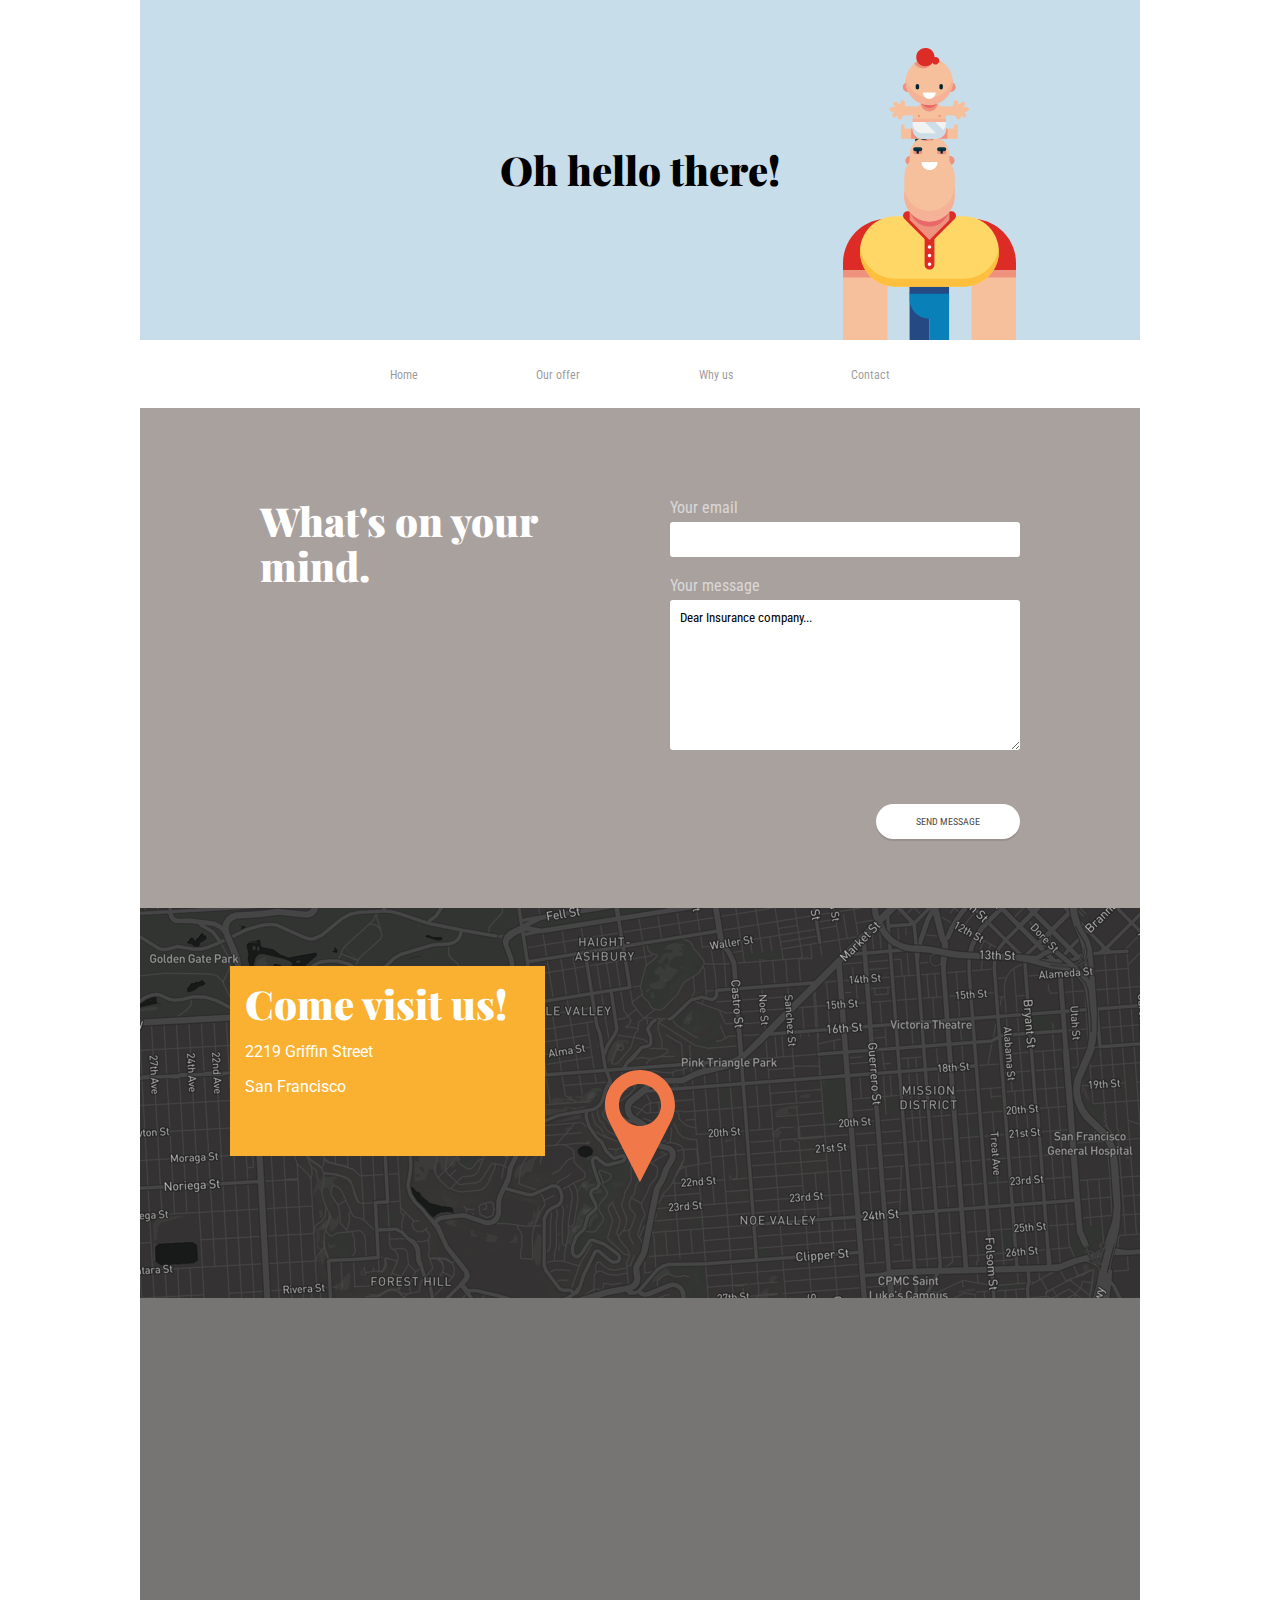
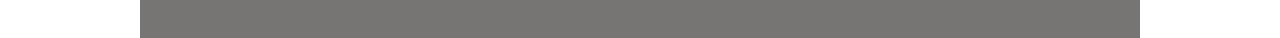
<file: contact.html>
<!DOCTYPE html>
<html lang="en">
  <head>
    <meta charset="UTF-8" />
    <meta name="viewport" content="width=device-width, initial-scale=1.0" />
    <meta http-equiv="X-UA-Compatible" content="ie=edge" />
    <link rel="stylesheet" href="css/contact.css" />
    <link
      href="https://fonts.googleapis.com/css?family=Playfair+Display:900|Roboto+Condensed:700|Roboto&display=swap"
      rel="stylesheet"
    />
    <title>Contact page</title>
  </head>
  <body>
    <div class="grid-container">
      <header>
        <div class="box1-container">
          <h1>Oh hello there!</h1>
        </div>
      </header>

      <!-- navigation start -->
      <nav>
        <ul>
          <li><a href="/index.html">Home</a></li>
          <li><a href="#">Our offer</a></li>
          <li><a href="#">Why us</a></li>
          <li><a href="/contact.html">Contact</a></li>
        </ul>
      </nav>
      <!-- navigation end -->

      <main class="main">
        <div class="main__content-1">
          <div class="main__content-1__left">
            <h2>What's on your mind.</h2>
          </div>
          <div class="main__content-1__right">
            <form action="" class="contact-form">
              <label class="font-large text-light-grey roboto_c"
                >Your email
              </label>
              <input type="text" class="font-medium  width-100 text-black" />
              <br /><br />
              <label class="font-large text-light-grey roboto_c"
                >Your message
              </label>
              <textarea
                id="contact-message"
                class="width-100  font-medium roboto_c text-black"
              >
Dear Insurance company...</textarea
              >

              <input type="button" value="SEND MESSAGE" class="bgr-white" />
            </form>
          </div>
        </div>
      </main>

      <section id="address">
        <div class="text-white">
          <h2 class="h2">Come visit us!</h2>
          <p>2219 Griffin Street</p>
          <p>San Francisco</p>
        </div>

        <img src="images/img-point.svg" alt="here are we" id="pointer" />
      </section>

      <footer></footer>
    </div>
  </body>
</html>
</file>
<file: css/contact.css>
@import "style.css";

.grid-container {
  max-width: 1000px;
  display: grid;
  grid-template-columns: 1fr;
  grid-template-rows: 340px 68px 500px 390px 340px;
  grid-template-areas: "header" "nav" "main" "section1" "footer";
}

header {
  background: #c7ddea;
  background-repeat: no-repeat;
  background-image: url("../images/img-papa-and-baby.svg");
  background-position: bottom right;
  background-position-y: 47px;
  background-position-x: 85%;
}

header h1 {
  margin-top: 0;
}

.box1-container {
  display: flex;
  align-items: center;
  justify-content: center;
  height: 100%;
}

.main {
  background: #a9a19e;
}

#contact-message {
  height: 150px;
  padding: 10px;
  border-radius: 3px;
  border: none;
}

input[type="text"] {
  border: none;
  margin: 0;
  padding: 10px;
  border-radius: 3px;
}

label {
  font-size: 10px;
  color: #4d4b4b;
  display: block;
  margin-bottom: 5px;
}

section {
  background-image: url(../images/img-map.png);
  position: relative;
  grid-area: section1;
}

.text-white {
  color: #fff;
}

.text-black {
  color: #000;
}

.text-light-grey {
  color: #dad8d8;
}
.bgr-white {
  background-color: #fff;
}

.font-medium {
  font-size: 13px;
}
.font-large {
  font-size: 1em;
}
.width-100 {
  width: 100%;
}

.roboto_c {
  font-family: "Roboto Condensed", sans-serif;
}

.contact-form input[type="button"] {
  float: right;
}

.h2 {
  font-size: 40px;
  line-height: 45px;
  margin: 0;
}
#address div {
  background: #fab131;
  width: 315px;
  height: 190px;
  left: 90px;
  top: 58px;
  position: absolute;
  padding: 15px;
}

#pointer {
  position: absolute;
  left: 465px;
  top: 162px;
}
</file>
